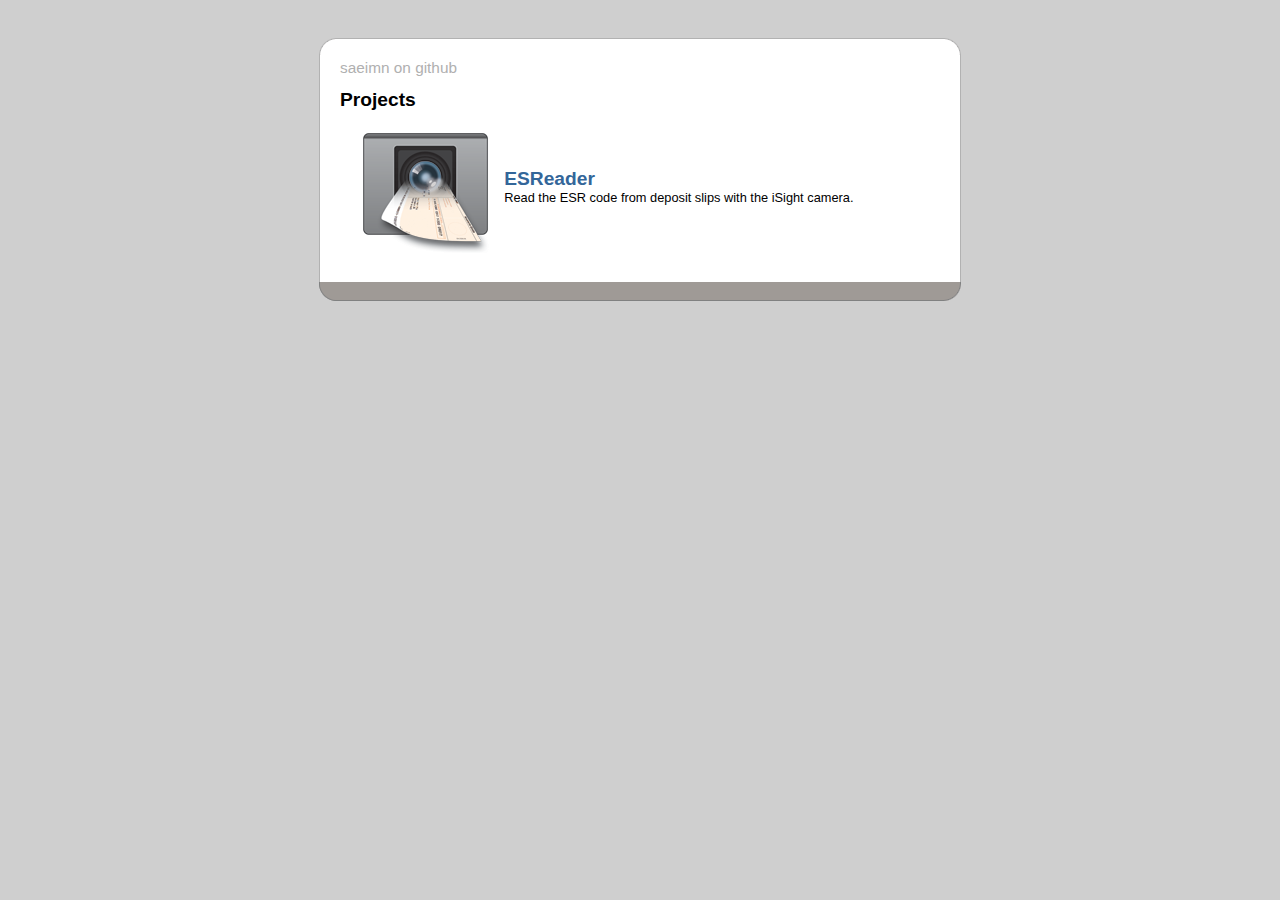
<file: index.html>
<!DOCTYPE html PUBLIC "-//W3C//DTD XHTML 1.0 Transitional//EN"
  "http://www.w3.org/TR/xhtml1/DTD/xhtml1-transitional.dtd">

<html xmlns="http://www.w3.org/1999/xhtml" xml:lang="en" lang="en">
<head>
    <meta http-equiv="content-type" content="text/html; charset=iso-8859-1" />
    <title>Projects</title>
    <link rel="stylesheet" type="text/css" href="styles.css" />    
</head>

<body>
  <div id="container">
    <div class="top-left-corner"></div>
    <div class="top-right-corner"></div>

    <div id="title">saeimn on github</div>
    <div id="main">
      <h1>Projects</h1>
      <ul class="projects">
        <li>
          <div class="project_title">
            <a href="esreader.html">
              <img src="images/esreader.png" alt="icon" /><br/><br/>
              ESReader
            </a>
          </div>
          Read the ESR code from deposit slips with the iSight camera.
          <br style="clear:both"/>
        </li>
      </ul>
    </div>
    
    <ul id="menu">
      <li class="bottom-left-corner"></li>
      <li class="bottom-right-corner"></li>
    </ul>
  </div>
</body>
</html>
</file>
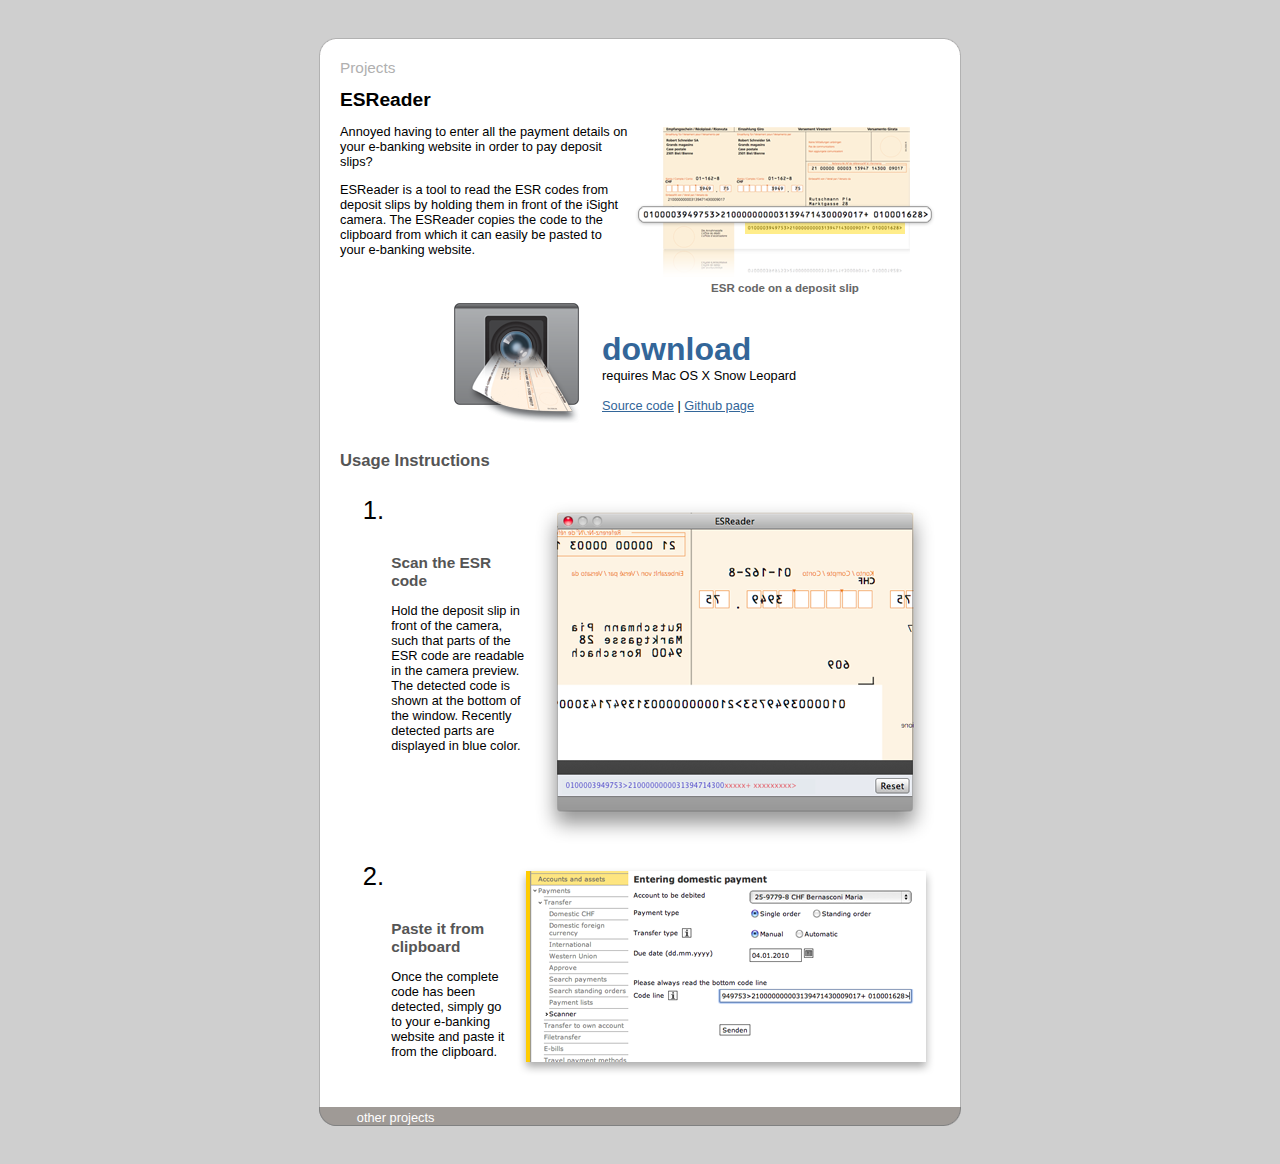
<file: esreader.html>
<!DOCTYPE html PUBLIC "-//W3C//DTD XHTML 1.0 Transitional//EN"
  "http://www.w3.org/TR/xhtml1/DTD/xhtml1-transitional.dtd">

<html xmlns="http://www.w3.org/1999/xhtml" xml:lang="en" lang="en">
<head>
    <meta http-equiv="content-type" content="text/html; charset=iso-8859-1" />
    <title>projects : ESReader</title>
    <link rel="stylesheet" type="text/css" href="styles.css" />    
</head>

<body>
  <div id="container">
    <div class="top-left-corner"></div>
    <div class="top-right-corner"></div>

    <div id="title">Projects</div>
    <div id="main">
      <h1>ESReader</h1>
      <div class="figure">
        <img src="images/bill.png" alt="ESR code" />
        <div class="label">ESR code on a deposit slip</div>
      </div>
      <p>
        Annoyed having to enter all the payment details on your e-banking website
        in order to pay deposit slips?
      </p><p>
        ESReader is a tool to read the ESR codes from deposit slips by
        holding them in front of the iSight camera. The ESReader copies the 
        code to the clipboard from which it can easily be pasted to your e-banking 
        website.
      </p>
      <br style="clear:both"/>
      <div class="download">
        <div class="download_title">
          <a href="http://cloud.github.com/downloads/saeimn/ESReader/ESReader.dmg">
            <img src="images/esreader.png" alt="icon" /><br/>
            download
          </a>
        </div>
        requires Mac OS X Snow Leopard<br/><br/>
        <a href="http://github.com/saeimn/ESReader/tarball/0.1">Source code</a> | 
        <a href="http://github.com/saeimn/ESReader">Github page</a>
      </div>
      <br style="clear:both"/>
      <h2>Usage Instructions</h2>
      <ol class="instructions">
        <li>
          <img src="images/esreader1.png"/><br/><br/>
          <div class="instruction_title">
            Scan the ESR code
          </div>
          <p>
            Hold the deposit slip in front of the camera, such that parts of the ESR code
            are readable in the camera preview. The detected code is shown at the bottom
            of the window. Recently detected parts are displayed in blue color.
            <br style="clear:both"/>
          </p>
        </li>
        <li>
          <img src="images/esreader2.png"/><br/><br/>
          <div class="instruction_title">
            Paste it from clipboard
          </div>
          <p>
            Once the complete code has been detected, simply go to your e-banking website
            and paste it from the clipboard.
            <br style="clear:both"/>
          </p>
        </li>
      </ol>
    </div>
    
    <ul id="menu">
      <li class="bottom-left-corner"></li>
      <li><a href="index.html">other projects</a></li>
      <li class="bottom-right-corner"></li>
    </ul>
  </div>
</body>
</html>
</file>
<file: styles.css>
html { 
    padding: 0;
    margin: 0;
}

body {
    background-color: #cfcfcf;
    padding: 0;
    margin: 0;
    font-family: Helvetica, Verdana, Geneva, Arial, sans-serif;
    font-size: 0.8em;
    color: #000;
    text-align: center;
}

h1 {
    font-family: Helvetica, Verdana, Geneva, Arial, sans-serif;
    color: black;
    font-size: 1.5em;
    margin: 0.6em 0;
    padding: 0;
}

h2 {
    font-family: Helvetica, Verdana, Geneva, Arial, sans-serif;
    color: #555;
    font-size: 1.3em;
    margin: 1.1em 0 0.3em 0;
    padding: 0;
}

h3 {
    color: #777777;
    font-size: 1.0em;
    margin: 1.1em 0 0.5em 0;
}

b,
th {
    color: #777777;
}

a {
    color: #336699
}

a:hover {
    color: #336699
}

ul {
    padding-left: 1.3em;
}

ul li {
    list-style: circle;
}

img { 
    border: 0;
}

input {
    border: 1px solid #b2b2b2;
}



#container {
    background-color: white;
    text-align: left;
    width: 50em;
    margin: 3em auto 3em auto;
    border-left: solid 1px #b2b2b2;
    border-right: solid 1px #b2b2b2;
    border-top: solid 1px #b2b2b2;
}

#container .top-left-corner {
    float: left;
    width: 17px;
    height: 17px;
    background: url(images/tl.gif) repeat left top;
    margin-left: -1px;
    margin-top: -1px;
}

#container .top-right-corner {
    float: right;
    width: 17px;
    height: 17px;
    background: url(images/tr.gif) repeat right top;
    margin-right: -1px;
    margin-top: -1px;
}

#title {
    font-size: 1.2em;
    color: #b0b0b0;
    margin: 20px 20px 0 20px;
}

#main {
    margin: 0px 20px 20px 20px;
}

#container .bottom-left-corner {
    float: left;
    width: 19px;
    height: 19px;
    background: url(images/bl.gif) repeat left bottom;
    margin-left: -1px;
    margin-bottom: -1px;
}

#container .bottom-right-corner {
    float: right;
    width: 19px;
    height: 19px;
    background: url(images/br.gif) repeat right bottom;
    margin-right: -1px;
    margin-bottom: -1px;
}

#container img {
    margin: 5px;
}

#main .figure {
    float: right;
    text-align: center;
}

#main .label {
    font-size: 0.9em;
    color: #666;
    font-weight: bold;
}

.projects li {
    list-style: none;
    margin: 0px;
    padding: 0px;
}

.project_title img {
    float: left;
    padding-right: 0.5em;
}

.project_title {
    font-size: 1.5em;
    font-weight: bold;
}

.project_title a {
    text-decoration: none;
}

#main .download {
    margin: 0 auto;
    width: 30em;
}

.download_title img {
    float:left;
    padding-right: 0.5em;
}

.download_title {
    font-size:2.5em;
    font-weight:bold; 
}

.download_title a {
    text-decoration: none;
}

.instructions {
    font-size: 2em;
    padding-left: 2em;
}

.instructions li p {
    font-size: 0.5em;
}

.instructions li img {
    float: right;
}

.instruction_title {
    font-size: 0.6em;
    font-weight: bold;
    color: #555;
    margin-bottom: 0.75em;
}



#menu {
    background-color: #9f9a96;
    border-bottom: 1px solid #808181;
    text-align: left;
    height: 18px;
    margin: 10px 0 0 0;
    padding: 0;
}

#menu li {
    text-align: center;
    display: inline;
    list-style: none;
    white-space: nowrap;
    margin: 0;
    padding: 0;
}

#menu li a {
    text-decoration: none;
    text-align: center;
    width: 9em;
    height: 12px;
    padding: 3px 0;
    color: white;
    float: left;
}

#menu li a:hover {
    background-color: #555555;
    color: #f8be0c;
}
</file>
